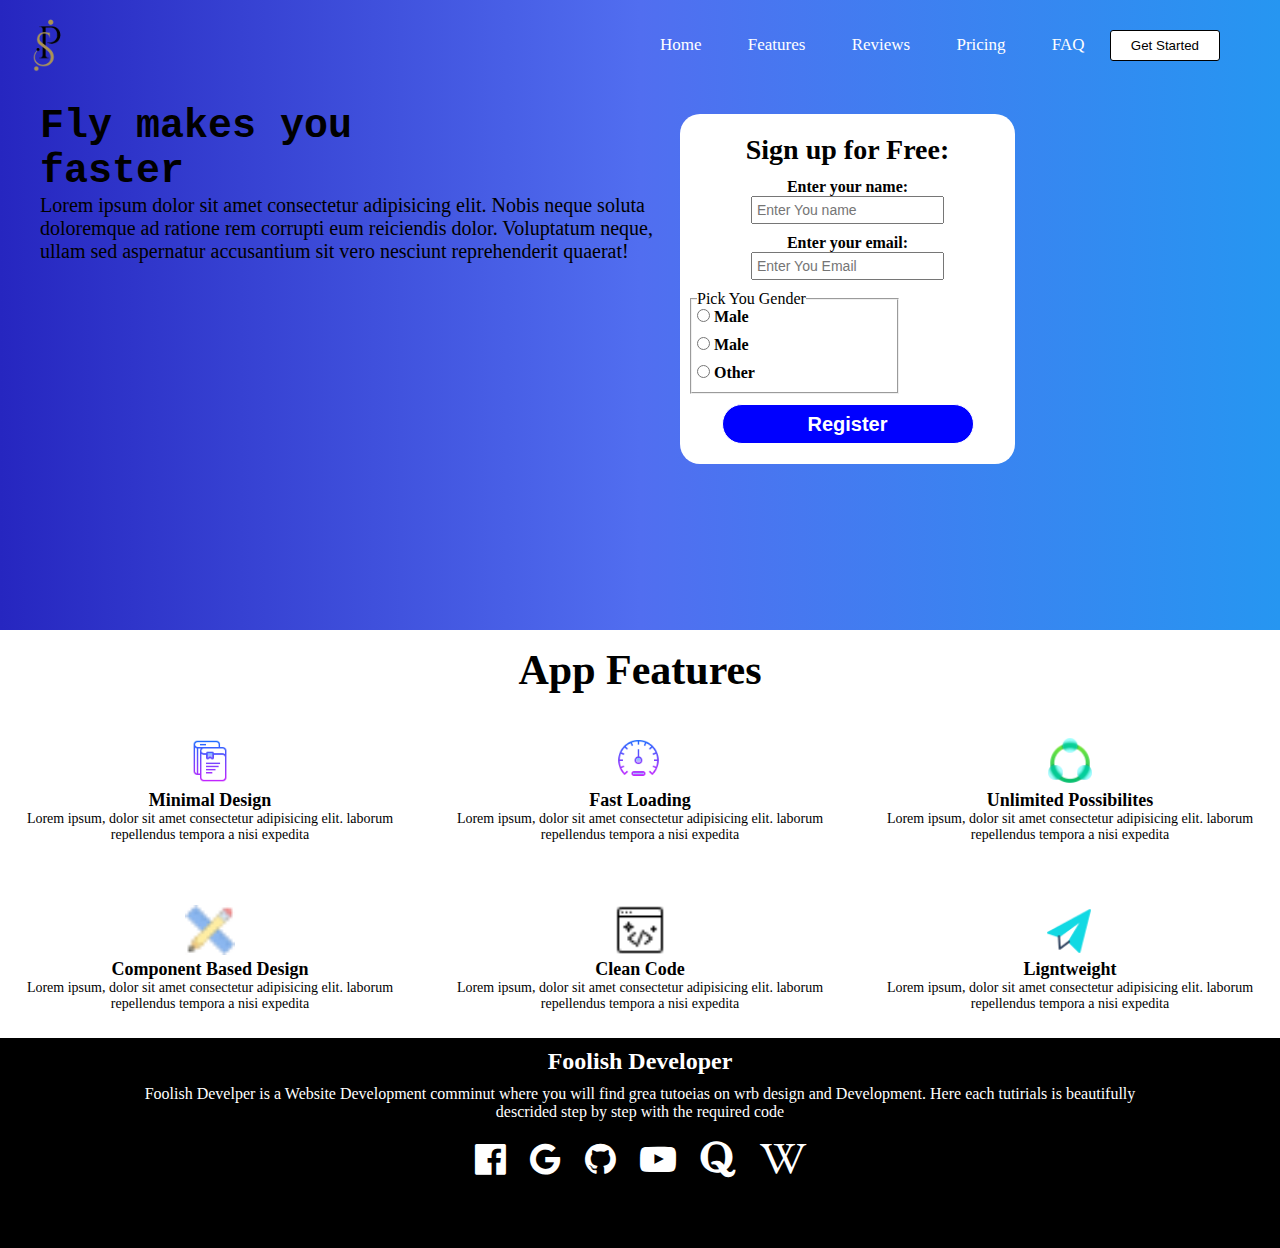
<file: practise_projects/html/index.html>
<!DOCTYPE html>
<html lang="en">

<head>
    <meta charset="UTF-8">
    <meta name="viewport" content="width=device-width, initial-scale=1.0">
    <title>Website</title>
    <link rel="stylesheet" href="../css/main_style.css">
    <link rel="shortcut icon" href="../image/logo.png" type="image/x-icon">
    <link rel="stylesheet" href="https://cdnjs.cloudflare.com/ajax/libs/font-awesome/4.7.0/css/font-awesome.min.css">
</head>

<body>
    <div id="sign_in_block">
        <img src="../image/logo.png" alt="logo" , height="100px" width="100px">
        <ul>
            <li><a href="#">Home</a></li>
            <li><a href="#">Features</a></li>
            <li><a href="#">Reviews</a></li>
            <li><a href="#">Pricing</a></li>
            <li><a href="#">FAQ</a></li>
            <li><button id="get_button" type="submit">Get Started</button></li>

        </ul>

        <div id="section">
            <div id="left_section">
                <h1>Fly makes you <br>faster</h1>
                <p>Lorem ipsum dolor sit amet consectetur adipisicing elit. Nobis neque soluta doloremque ad ratione rem
                    corrupti eum reiciendis dolor. Voluptatum neque, ullam sed aspernatur accusantium sit vero nesciunt
                    reprehenderit quaerat!</p>
            </div>
            <div class="sizedbox"></div>
            <div id="right_section">
                <div id="sign_up_section">
                    <form action="">
                        <h3>Sign up for Free:</h3>
                        <label for="">Enter your name:
                            <input type="text" id="name" placeholder="Enter You name">
                        </label>
                        <label for="email">Enter your email: <input type="email" name="email" id=""
                                placeholder="Enter You Email"></label>

                        <fieldset>
                            <legend>Pick You Gender</legend>
                            <label for="male">
                                <input type="radio" name="gender" id="male">
                                Male
                            </label>
                            <label for="female">
                                <input type="radio" name="gender" id="female">
                                Male
                            </label>
                            <label for="other">
                                <input type="radio" name="gender" id="other">
                                Other
                            </label>
                        </fieldset>
                        <button type="button" class="registestion_button">Register</button>
                    </form>
                </div>
            </div>
        </div>
    </div>

    <div class="fuature">
        <h2>App Features</h2>
    </div>
    <div class="wrapper">
        <div class="item">
            <img src="../image/icon/book.png" alt="Minimal Design" class="icon" height="50px">
            <p class="title">Minimal Design</p>
            <p>Lorem ipsum, dolor sit amet consectetur adipisicing elit. laborum repellendus tempora a nisi expedita</p>

        </div>
        <div class="item">
            <img src="../image/icon/speed.png" alt="Minimal Design" class="icon" height="50px">
            <p class="title">Fast Loading</p>
            <p>Lorem ipsum, dolor sit amet consectetur adipisicing elit. laborum repellendus tempora a nisi expedita</p>

        </div>
        <div class="item">
            <img src="../image/icon/share.png" alt="Minimal Design" class="icon" height="50px">

            <p class="title">Unlimited Possibilites</p>
            <p>Lorem ipsum, dolor sit amet consectetur adipisicing elit. laborum repellendus tempora a nisi expedita</p>
        </div>
        <div class="item">
            <img src="../image/icon/design.png" alt="Minimal Design" class="icon" height="50px">
            <p class="title">Component Based Design</p>
            <p>Lorem ipsum, dolor sit amet consectetur adipisicing elit. laborum repellendus tempora a nisi expedita</p>
        </div>
        <div class="item">
            <img src="../image/icon/clean_code.png" alt="Minimal Design" class="icon" height="50px">
            <p class="title">Clean Code</p>
            <p>Lorem ipsum, dolor sit amet consectetur adipisicing elit. laborum repellendus tempora a nisi expedita</p>
        </div>
        <div class="item">
            <img src="../image/icon/paper_plane.png" alt="Minimal Design" class="icon" height="50px">
            <p class="title">Ligntweight</p>
            <p>Lorem ipsum, dolor sit amet consectetur adipisicing elit. laborum repellendus tempora a nisi expedita</p>
        </div>

        
    </div>
<footer>
    <h2 class="footer_main_test">Foolish Developer</h2>
    <p>Foolish Develper is a Website Development comminut where you will find grea tutoeias on wrb design and Development. Here each tutirials is beautifully descrided step by step with the required code</p>
    <div class="icon">
        <i class="fa fa-facebook-official" style="font-size:36px; color: white;"></i>
        <i class="fa fa-google" style="font-size:36px; color: white;"></i>
        <i class="fa fa-github" style="font-size:36px;color:white"></i>
        <i class="fa fa-youtube-play" style="font-size:36px; color: white;"></i>
        <i class="fa fa-quora" style="font-size:36px; color: white;"></i>
        <i class="fa fa-wikipedia-w" style="font-size:36px; color: white;"></i>
        
    </div>
</footer>
</body>

</html>
</file>
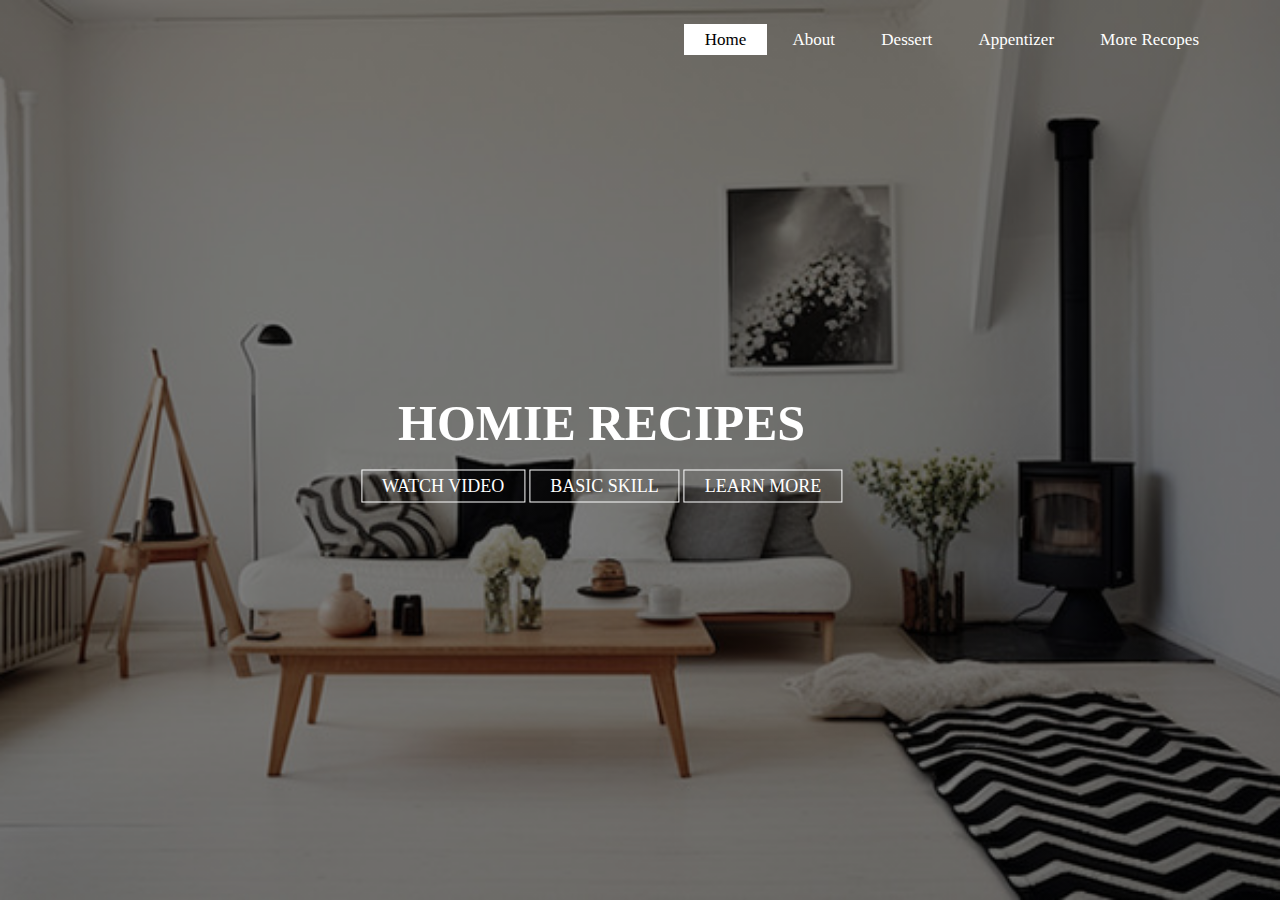
<file: moduls_2/project_1/html/index.html>
<!DOCTYPE html>
<html lang="en">

<head>
    <meta charset="UTF-8">
    <meta name="viewport" content="width=device-width, initial-scale=1.0">
    <title>Web PRAROZ</title>
    <link rel="stylesheet" href="../style/style.css">
</head>

<body>
    <header>
        <div class="main">
            <ul>
                <li class="active"><a href="#">Home</a></li>
                <li><a href="#">About</a></li>
                <li><a href="#">Dessert</a></li>
                <li><a href="#">Appentizer</a></li>
                <li><a href="#">More Recopes</a></li>
            </ul>
        </div>

        <div class="title">
            <h1>HOMIE RECIPES</h1>
        </div>
        <div class="button">
            <a href="" class="btn">WATCH VIDEO</a>
            <a href="" class="btn">BASIC SKILL</a>
            <a href="" class="btn">LEARN MORE</a>
        </div>
    </header>
</body>

</html>
</file>
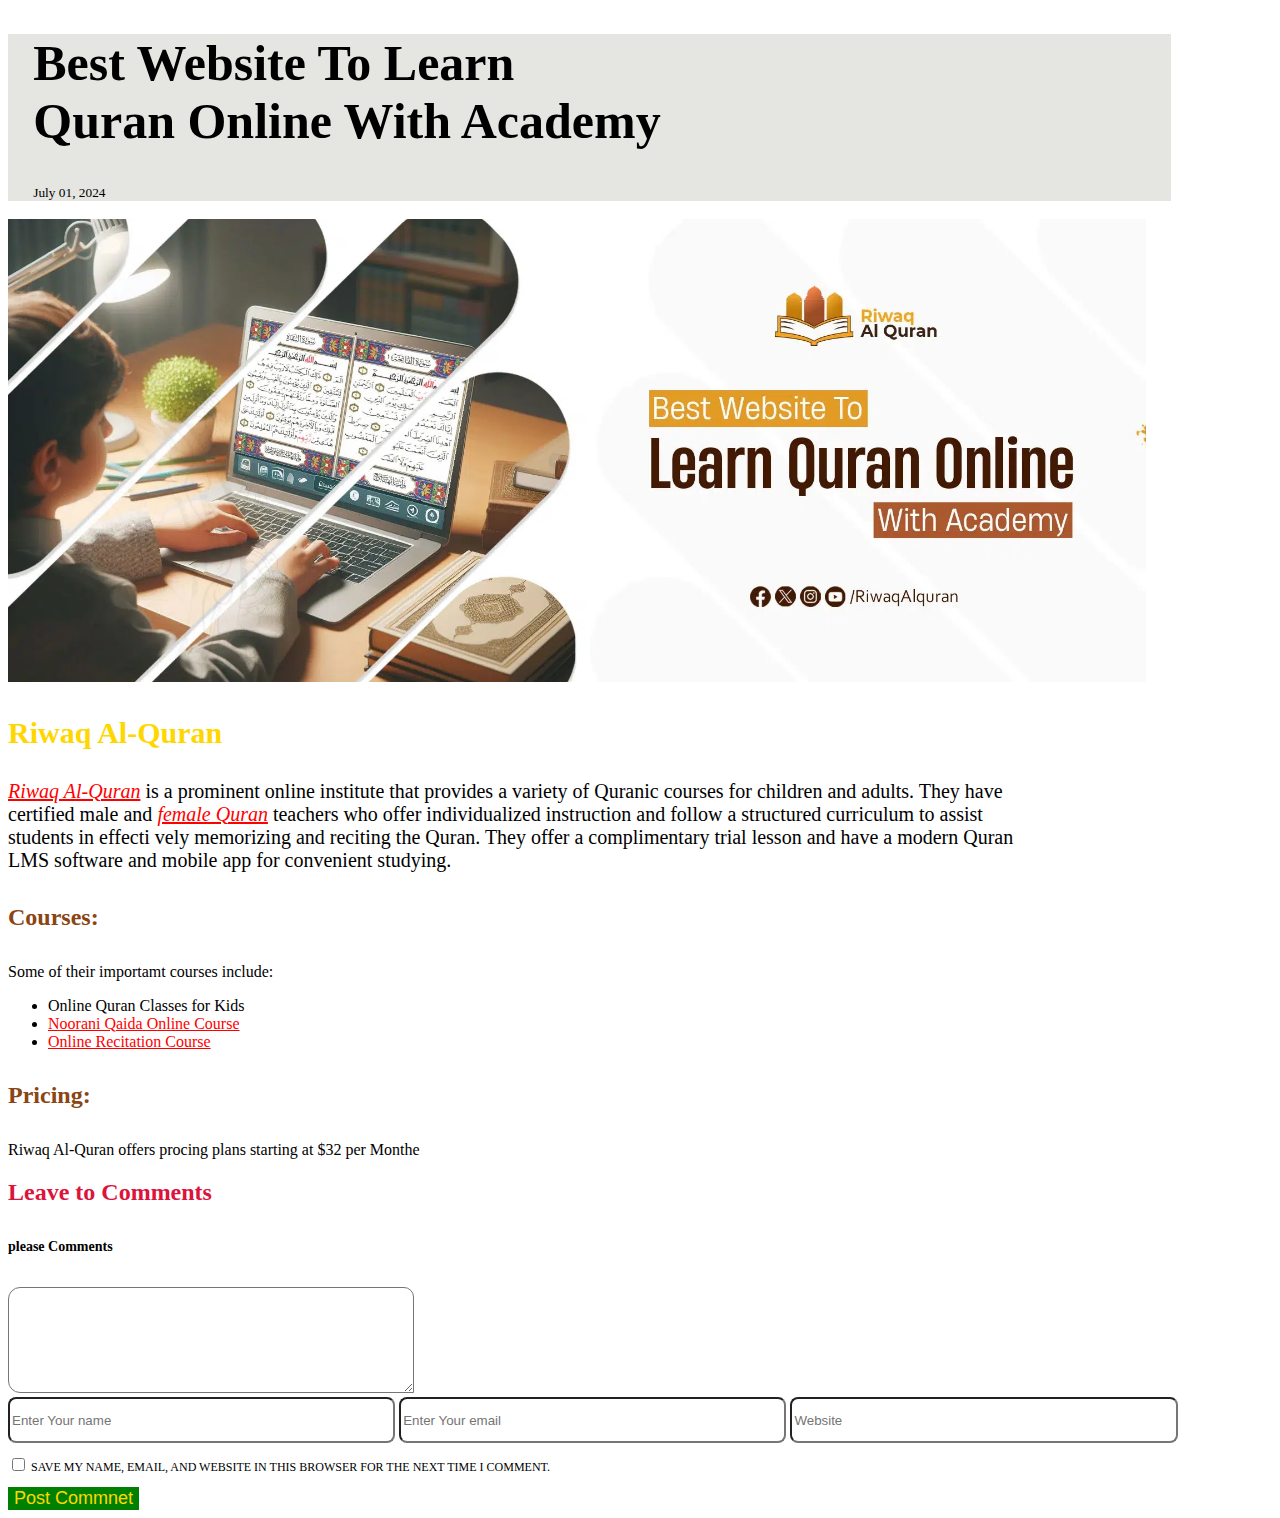
<file: moduls_1/task_1.html>
<!DOCTYPE html>
<html lang="en">

<head>
    <meta charset="UTF-8">
    <meta name="viewport" content="width=device-width, initial-scale=1.0">
    <title>The First WebSite Using HTML</title>
    <link rel="shortcut icon" href="images/icon/favicon.jpg" type="image/x-icon">


    <style>
        #head_text {
            font-size: 50px;
            font-weight: bold;
        }

        #header_div {
            padding-left: 2%;
            background-color: rgb(229, 229, 226);
            width: 90%;
        }

        .text {
            font-size: 20px;

        }

        .web_name {
            color: gold;
            font-size: 30px;
            font-weight: 800;
        }

        div {
            width: 80%;
        }

        .a {
            color: red;

        }

        #comments_area {
            height: 100px;
            width: 400px;
            border-radius: 12px 10px 0px 12px;
        }

        .info {
            height: 40px;
            width: 30%;
            border-radius: 8px;
        }
        #btn{
            background-color: green;
            font-size: 18px;
            color: gold;
            border: 0px solid transparent;
        }
    </style>
</head>

<body>
    <div id="header_div">
        <h1 id="head_text">Best Website To Learn <br> Quran Online With Academy</h1>
        <small> July 01, 2024</small>
    </div>
    <br>

    <img src="images/image/image_1.jpg" alt="" srcset="" height="40%" width="90%">

    <h3 class="web_name"> Riwaq Al-Quran</h3>

    <div>
        <p class="text">
            <a href="https://riwaqalquran.com/" target="_blank" class="a"><em>Riwaq Al-Quran</em></a> is a prominent
            online institute that provides a variety of Quranic courses for children and adults. They have certified
            male and <a href="https://riwaqalquran.com/our-female-mentors/" target="_blank" class="a"><em>female
                    Quran</em></a> teachers who offer individualized instruction and follow a structured curriculum to
            assist students in effecti vely memorizing and reciting the Quran. They offer a complimentary trial lesson
            and have a modern Quran LMS software and mobile app for convenient studying.
        </p>
    </div>

    <h4 class="course" style="font-size: 24px; color: saddlebrown;">Courses:</h4>
    <p>Some of their importamt courses include:</p>

    <ul class="courses">
        <li class="list">Online Quran Classes for Kids</li>
        <li class="list"><a href="" class="a">Noorani Qaida Online Course</a></li>
        <li class="list"><a href="" class="a">Online Recitation Course</a> </li>
    </ul>
    <h4 class="prising" style="color: saddlebrown; font-size: 24px;">Pricing:</h4>
    <p class="pricing_text">Riwaq Al-Quran offers procing plans starting at $32 per Monthe</p>

   
    <h2 style="color: crimson; font-size: 24px;">Leave to Comments</h2>
    <h6  style="color: black; font-size: 14px;">please Comments</h6>

    <textarea name="comment" id="comments_area"></textarea>
    <br>
    <input type="text" class="info" id="name" placeholder="Enter Your name">
    <input type="email" class="info" id="email" placeholder="Enter Your email">
    <input type="text" class="info" id="website" placeholder="Website">
    <br>
    
    <p style="font-size: 12px;"> <input type="checkbox" name="" id=""> SAVE MY NAME, EMAIL, AND WEBSITE IN THIS BROWSER FOR THE NEXT TIME I COMMENT.

    </p>
    <button type="submit" id="btn">Post Commnet</button>
</body>

</html>
</file>
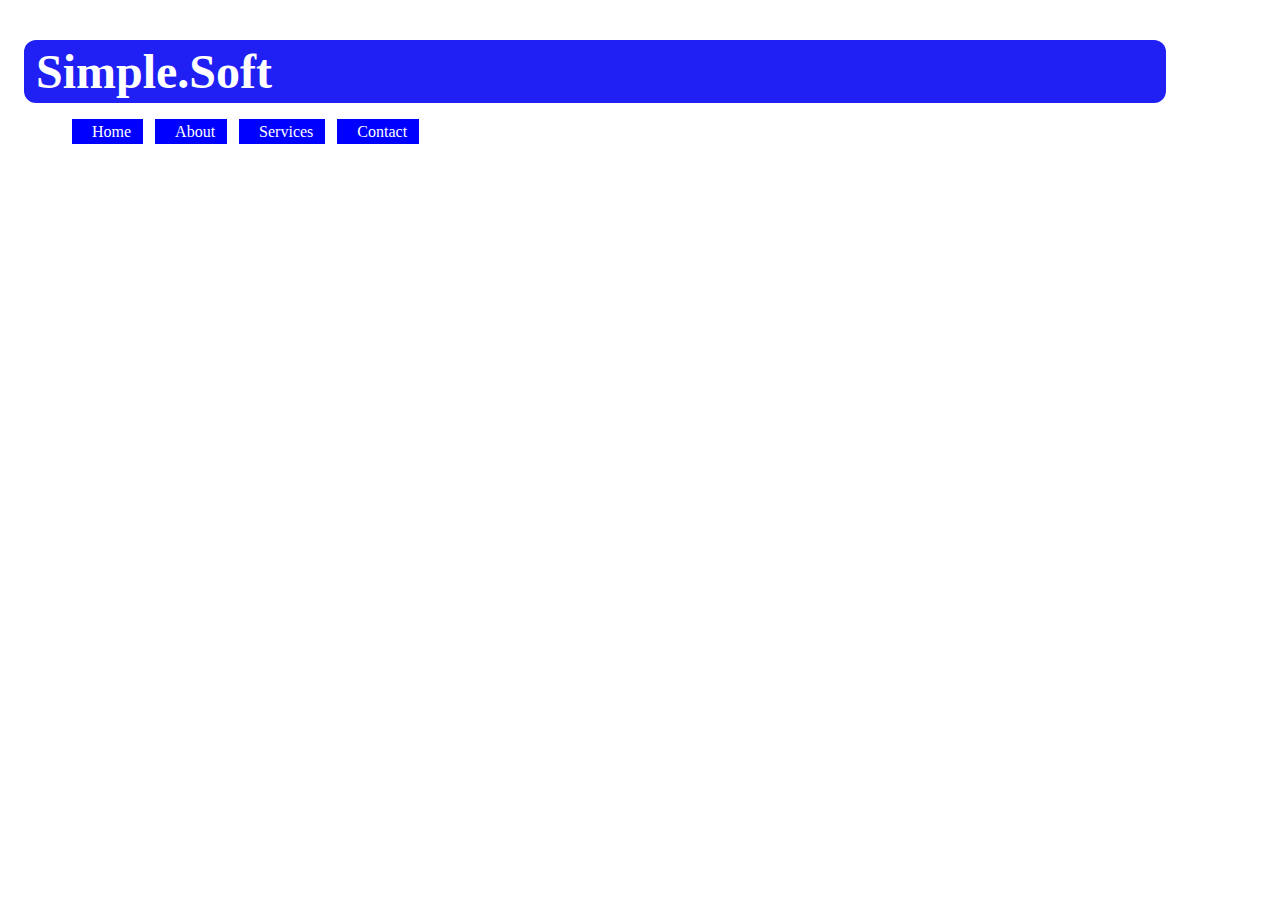
<file: moduls_2/task_1/task_one.html>
<!DOCTYPE html>
<html lang="en">
<head>
    <meta charset="UTF-8">
    <meta name="viewport" content="width=device-width, initial-scale=1.0">
    <title>Simple Soft</title>
    <link rel="stylesheet" href="task_1.css">
</head>
<body>
  
  <div id="title">
    Simple.Soft
  </div>
      <ul>
        <li><a href="#">Home</a></li>
        <li><a href="#">About</a></li>
        <li><a href="#">Services</a></li>
        <li><a href="#">Contact</a></li>
      </ul>
</body>
</html>
</file>
<file: practise_projects/css/main_style.css>
*{
   padding: 0;
   margin: 0;
}
#sign_in_block{
    height: 70vh;
    width: 100vw;
   
    background-image: linear-gradient(to right, rgb(38, 38, 192),rgb(81, 110, 240), rgb(38, 150, 241));
}

ul{
    float: right;
    list-style-type: none;
    margin-top: 30px;
  
    margin-right: 60px;
    font-size: 17px;


}
ul li{
    display: inline-block;
}
ul li a{
    text-decoration: none;
    color: #fff;
    padding: 5px 20px;
    border: 1px solid transparent;
    transition: 0.5 ease;

}

ul li a:hover{
    background-color: #fff;
    color: #000;
    border: 1px solid black;
    border-radius: 3px;
}
#get_button{
    background-color: #fff;
    color: #000;
    padding: 7px 20px;
    border: 1px solid black;
    border-radius: 3px;
}

#get_button:hover{
    color: white;
    background-color: #000;
    border: 1px solid white;
}

#section{
    display: inline block;
    padding:0px 40px;
    justify-content: center;
    text-align: center;
    width: 100%;
}

#left_section{
    float: left;
    width: 50%;
    text-align: left;
    
}

#left_section h1{
    font-family:monospace;
    font-size: 40px;
    
}

#left_section p{
    font-family:'Times New Roman', Times, serif;
    font-size: 20px;
   
}

#right_section{
    float: left;
    width: 50%;
    margin: auto;
    text-align: center;
   
   
    
}
.sizedbox{
    width: 200px;

}
#right_section #sign_up_section{
   height: 350px;
   width: 335px;
  margin-top: 10px;
   background-color: #fff;
   align-content: center;
   border-radius: 20px;
   align-self:center;
 

}
#sign_up_section h3{
    font-size: 28px;
    color: #000;
    font-weight: bolder;
    margin-bottom: 12px;
}
#sign_up_section input{
    font-size: 14px;
    padding: 4px;

}
fieldset{
    display: block;
    padding-left:5px ; 
    width: 200px;
    text-align: start; 
}
label{
    display: block;
    padding-bottom: 10px;  
    font-size: 16px;
    font-weight: bold;
}
form{
    padding-left: 10px;
    padding: 10px;
}


.registestion_button{
    height:40px;
    margin-top: 10px;
    width: 80%;
    border-radius: 40px;
    background-color: blue;
    color: white;
    border:1px solid white;
    font-size: 20px;
    font-weight: bold;
}
.registestion_button:hover{
    background-color: white;
    color: blue;
    border:1px solid blue;
}

.fuature{
    text-align: center;
    font-size: 28px;
    margin-top: 16px;
    margin-bottom: 16px;
    font-weight: bolder;
}
.fuature:hover{
    color: blue;
}

.wrapper {
    display: grid;
    grid-template-columns: repeat(3, 1fr);
    gap: 10px;
    grid-auto-rows: minmax(100px, auto);
 
  }
  .wrapper .item{
   margin: 10px;
    text-align: center;
    padding: 16px;
  }
.wrapper .title{
    font-size: 18px;
    color: black;
    font-weight: bolder;
}
.wrapper p{
    font-size: 14px;
}
.wrapper .item:hover{
background-color: rgba(0, 0, 255, 0.212);
color: blue;
border-radius: 20px;
}

footer{
    text-align: center;
    background-color: black;
    height: 200px;
    color: #fff;
    padding-top:10px ;
}
footer p{
    padding-left: 10%;
    padding-right: 10%;
    padding-top: 10px;
}

footer .icon i{
    padding: 10px;
    margin-top: 10px;
}
</file>
<file: moduls_2/project_1/style/style.css>
*{
    margin: 0px;
    padding: 0px;
    font-family: Century;
}

header{
    background-image: linear-gradient(rgba(0,0,0,0.5),rgba(0,0,0,0.5), rgba(0,0,0,0.5)), url(../image/bg_home_image.jpg);
    height: 100vh;
    background-size: cover;
    background-position: center;
    min-height: 100px;
    width: 100vw;
    min-width: 100px;

}
ul{
    float: right;
    list-style-type: none;
    margin-top: 30px;
    min-height: 400px;
    margin-right: 60px;
    font-size: 17px;


}
ul li{
    display: inline-block;


}
ul li a{
    text-decoration: none;
    color: #fff;
    padding: 5px 20px;
    border: 1px solid transparent;

    transition: 0.5 ease;

}

ul li a:hover{
    background-color: #fff;
    color: #000;
}


ul li.active a{
    background-color: #fff;
    color: #000;
}
.main{
max-height: 1200px;
margin: auto;
}

.title{
    position: absolute;
    top: 47%;
    left: 47%;
    transform: translate(-50%, -50%);
}

.title h1{
    color: #fff;
    font-size: 50px;



}

.button{
    position: absolute;
    top: 54%;
    left: 47%;
    transform: translate(-50%, -50%);
}


.btn{
    border: 1px solid #fff;
    padding: 5px 20px;
    color: #fff;
    transition: 0.5 ease;
    font-size: 18px;
    text-decoration: none;
    display: inline-block;
}
.btn:hover{
    background-color: #fff;
    color: #000;
}
</file>
<file: moduls_2/task_1/task_1.css>
*{
    margin-top: 20px;
    margin-left: 8px;
}

#title{
    background-color: rgb(32, 32, 245);
    width: 90%;
    font-size: 48px;
    font-family: Georgia, 'Times New Roman', Times, serif;
    font-weight: bolder;
    padding: 4px 0px 4px 12px;
    border-radius: 12px;
    color: white;
align-self: center;;

}
li{
    display: inline;
    text-align: leftS;
    background-color: blue;
    padding: 4px 12px 4px 12px;
    width: 100px;
    
    
}
a{
    text-decoration: none;
    color: white;
}
</file>
